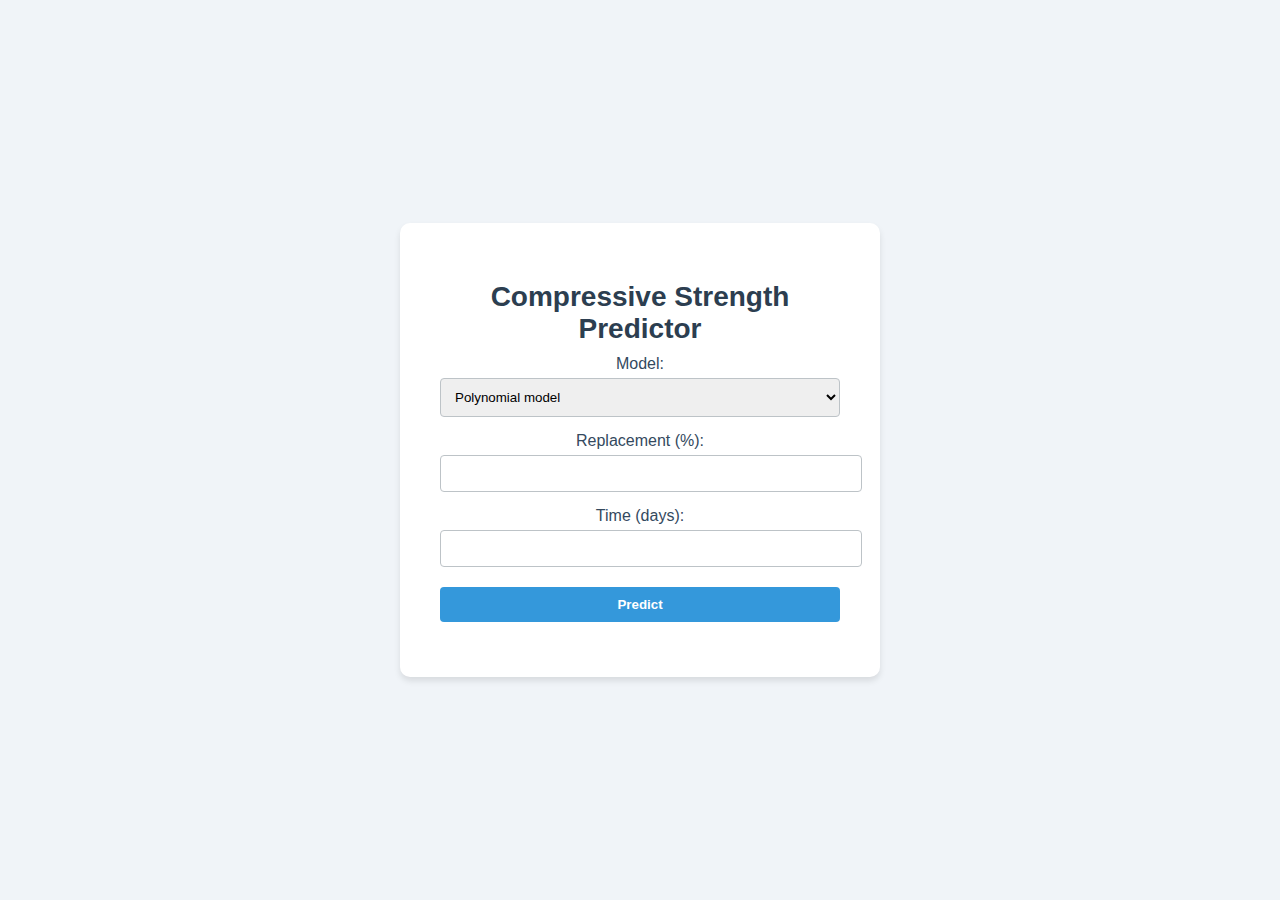
<file: index.html>
<!DOCTYPE html>
<html lang="en">
<head>
    <meta charset="UTF-8">
    <meta name="viewport" content="width=device-width, initial-scale=1.0">
    <title>Compressive Strength Predictor</title>
    <link rel="stylesheet" href="/static/css/styles.css">
</head>
<body>
    <div class="container">
        <h1>Compressive Strength Predictor</h1>
        <form id="predict-form">
            <label for="model">Model:</label>
            <select id="model" name="model">
                <option value="polynomial_regression">Polynomial model</option>
                <option value="linear_regression">Linear model</option>
                <option value="ann">ANN</option>
            </select>

            <label for="replacement">Replacement (%):</label>
            <input type="number" id="replacement" name="replacement" required>

            <label for="time">Time (days):</label>
            <input type="number" id="time" name="time" required>

            <button type="submit">Predict</button>
        </form>
        <div id="result"></div>
    </div>
    <script src="/static/js/scripts.js"></script>
</body>
</html>
</file>
<file: static/css/styles.css>
body {
    font-family: 'Arial', sans-serif;
    background-color: #f0f4f8;
    display: flex;
    justify-content: center;
    align-items: center;
    height: 100vh;
    margin: 0;
    overflow: hidden;
}

.container {
    background: #ffffff;
    padding: 40px;
    border-radius: 10px;
    box-shadow: 0 4px 6px rgba(0, 0, 0, 0.1);
    width: 400px;
    text-align: center;
    animation: fadeIn 1s ease-in-out;
}

h1 {
    font-size: 28px;
    color: #2c3e50;
    margin-bottom: 10px;
}

h2, h3, h4 {
    color: #34495e;
    margin: 5px 0;
}

.form {
    display: flex;
    flex-direction: column;
    align-items: flex-start;
    margin-top: 20px;
}

label {
    margin: 10px 0 5px;
    color: #34495e;
}

input, select, button {
    width: 100%;
    padding: 10px;
    margin: 5px 0 15px;
    border: 1px solid #bdc3c7;
    border-radius: 4px;
    transition: all 0.3s ease;
}

input:focus, select:focus, button:focus {
    outline: none;
    border-color: #3498db;
    box-shadow: 0 0 8px rgba(52, 152, 219, 0.3);
}

button {
    background: #3498db;
    color: #ffffff;
    border: none;
    cursor: pointer;
    font-weight: bold;
}

button:hover {
    background: #2980b9;
}

.result {
    margin-top: 20px;
    font-size: 18px;
    color: #27ae60;
    animation: fadeIn 1s ease-in-out;
}

@keyframes fadeIn {
    from { opacity: 0; }
    to { opacity: 1; }
}
</file>
